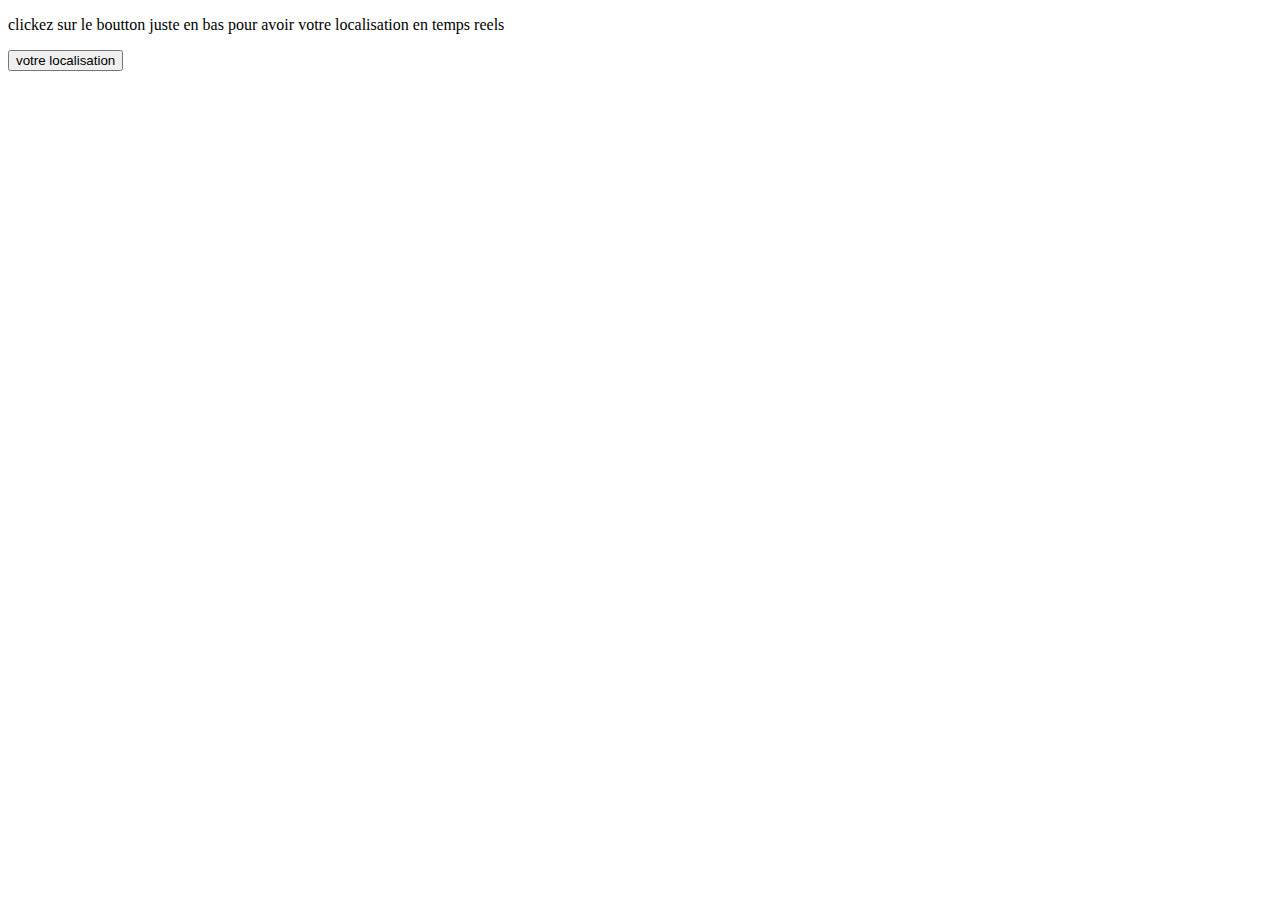
<file: projet_hackathon/sos/index.html>
<!DOCTYPE html>
<html lang="en">
<head>
    <meta charset="UTF-8">
    <meta name="viewport" content="width=device-width, initial-scale=1.0">
    <title>Document</title>
</head>
<body>
    <p>clickez sur le boutton juste en bas pour avoir votre localisation en temps reels</p>
    <button onclick="getPreciseLocation()"> votre localisation</button>
    <p id="location"></p>
    <script src="java.js">
      
    </script>
</body>
</html>
</file>
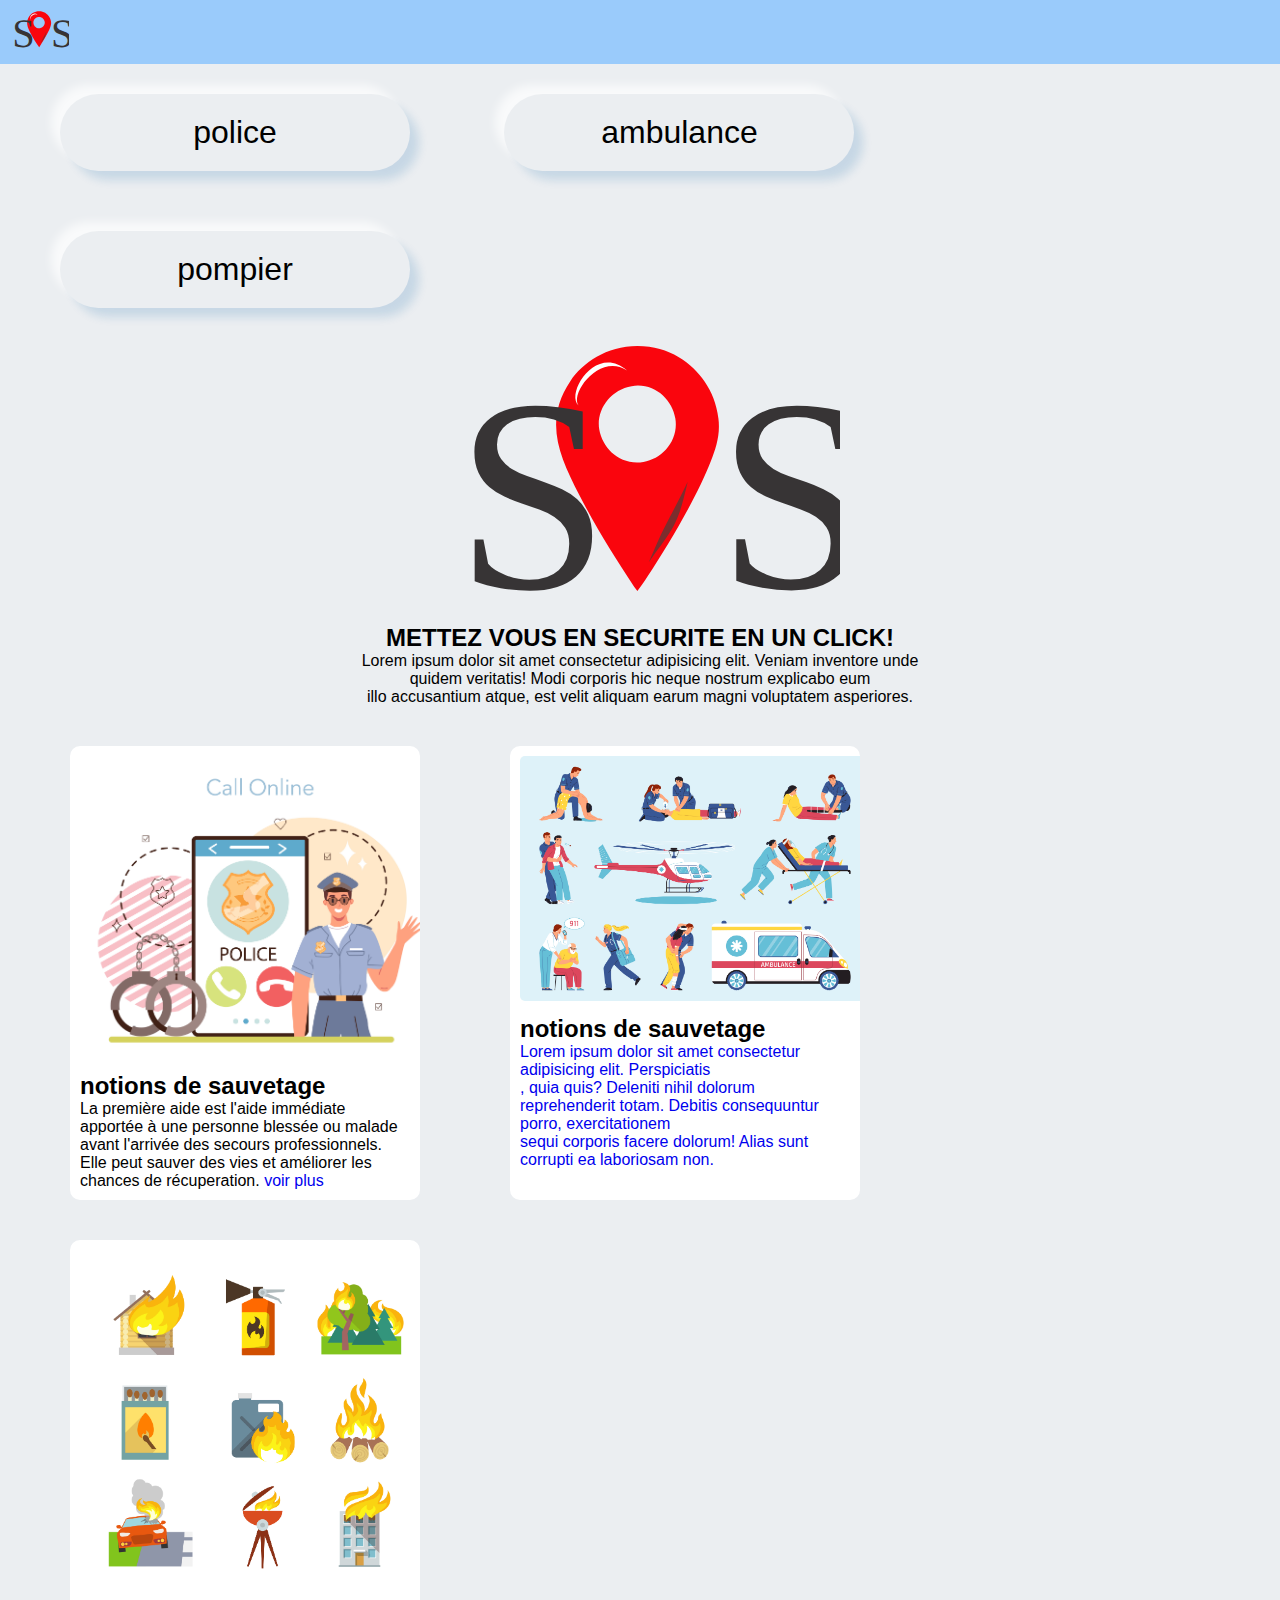
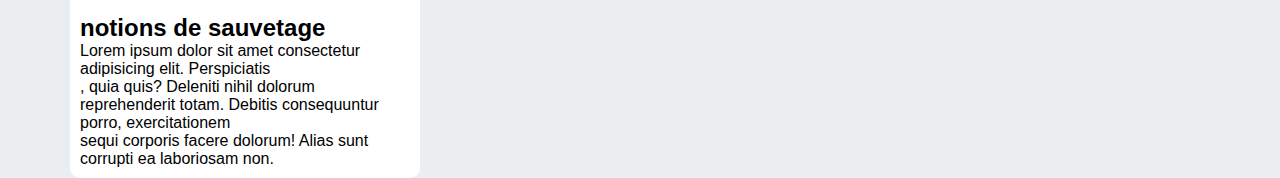
<file: projet_hackathon/indexi.html>
<!DOCTYPE html>
<html lang="en">
<head>
    <meta charset="UTF-8">
    <meta name="viewport" content="width=device-width, initial-scale=1.0">
    <title>Document</title>
    <link rel="stylesheet" href="sos/button.css">
    <script src="sos/java.js"></script>
</head>
<body>
    <header>
        <nav>
            <img src="sos/Sans nom-1.svg" alt="sos logo" class="logo">

        </nav>
    </header>
    <div class="container">
        <button type="button" class="police"onclick="getPreciseLocation()">
            police
        </button>
        <button type="button" class="ambulance"onclick="getPreciseLocation()">
            ambulance
        </button>
        <button type="button" class="pompier"onclick="getPreciseLocation()" >
            pompier
        </button>
        <div class="logose">
            <center><img src="sos/Sans nom-1.svg" alt="logo"></center>
            <center>
                <H2>
                METTEZ VOUS EN SECURITE EN UN CLICK!
                </H2>
            </center>
            <center>Lorem ipsum dolor sit amet consectetur adipisicing elit. Veniam inventore unde <br>
                quidem veritatis! Modi corporis hic neque nostrum explicabo eum <br>
                illo accusantium atque, est velit aliquam earum magni voluptatem asperiores.
            </center>
            
        </div>
            <div class="cards">
                <div class="card">
                    <img src="sos/police_online_3.jpg" alt="les articles de la lois a maitriser">
                    <div class="card-description">
                        <h2>
                            notions de sauvetage
                        </h2>
                        <p>La première aide est l'aide immédiate apportée à une personne blessée ou malade avant l'arrivée des secours professionnels. <br>
                            Elle peut sauver des vies et améliorer les chances de récuperation. <a href="sos/police.html">voir plus</a>

                        
                            </p>
                    </div>
                </div>
                <div class="card">
                    <img src="sos/2302.q702.016.F.m005.c7.first aid color set.jpg" alt="les acions de premier secours">
                    <div class="card-description">
                        <h2>
                            notions de sauvetage
                        </h2>
                        <p><a href="sos/ambulance.html">Lorem ipsum dolor sit amet consectetur adipisicing elit. Perspiciatis <br>
                            , quia quis? Deleniti nihil dolorum reprehenderit totam. Debitis consequuntur porro, exercitationem <br>
                            sequi corporis facere dolorum! Alias sunt corrupti ea laboriosam non.</a></p>
                    </div>

                </div>
                <div class="card">
                    <img src="sos/2333.jpg" alt="comment se defendre face au feu">
                    <div class="card-description">
                        <h2>
                            notions de sauvetage
                        </h2>
                        <p>Lorem ipsum dolor sit amet consectetur adipisicing elit. Perspiciatis <br>
                            , quia quis? Deleniti nihil dolorum reprehenderit totam. Debitis consequuntur porro, exercitationem <br>
                            sequi corporis facere dolorum! Alias sunt corrupti ea laboriosam non.</p>
                    </div>
                </div>
            </div>
        </div>
    </div>
    
</body>
</html>
</file>
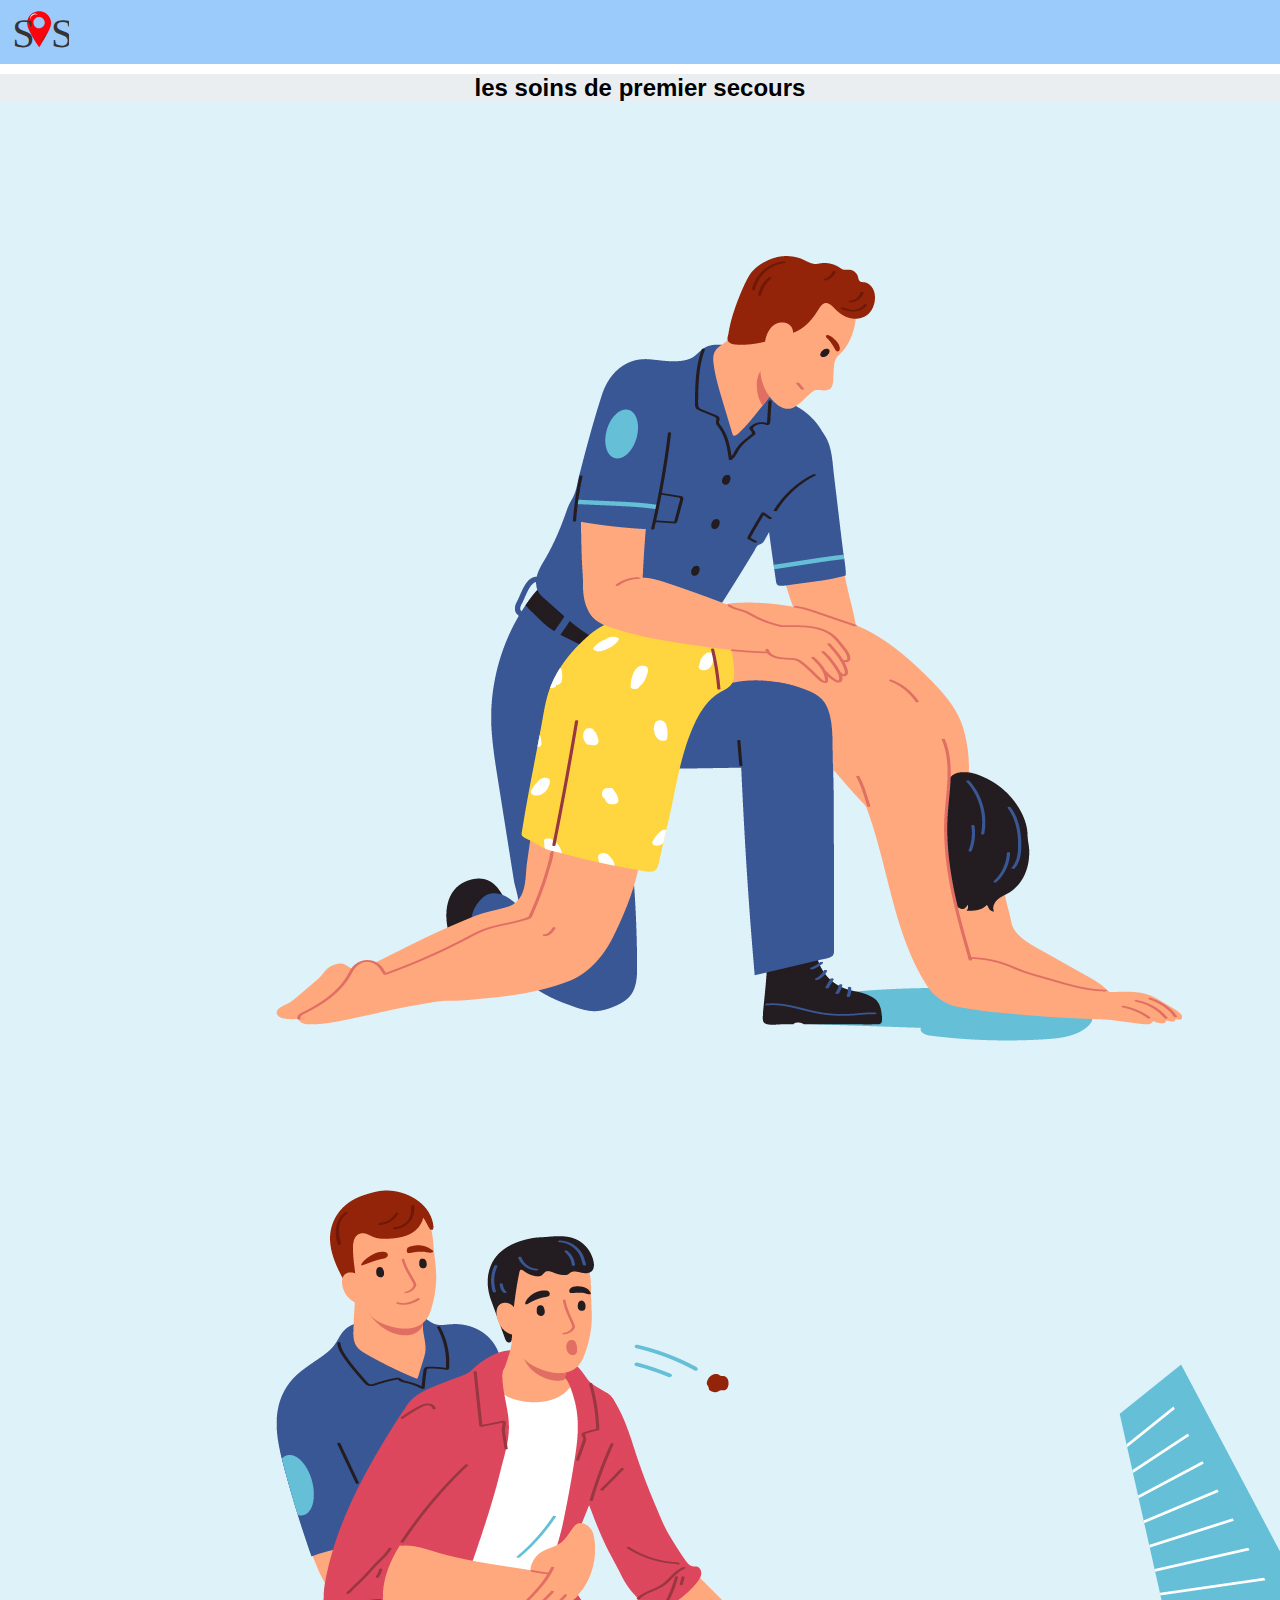
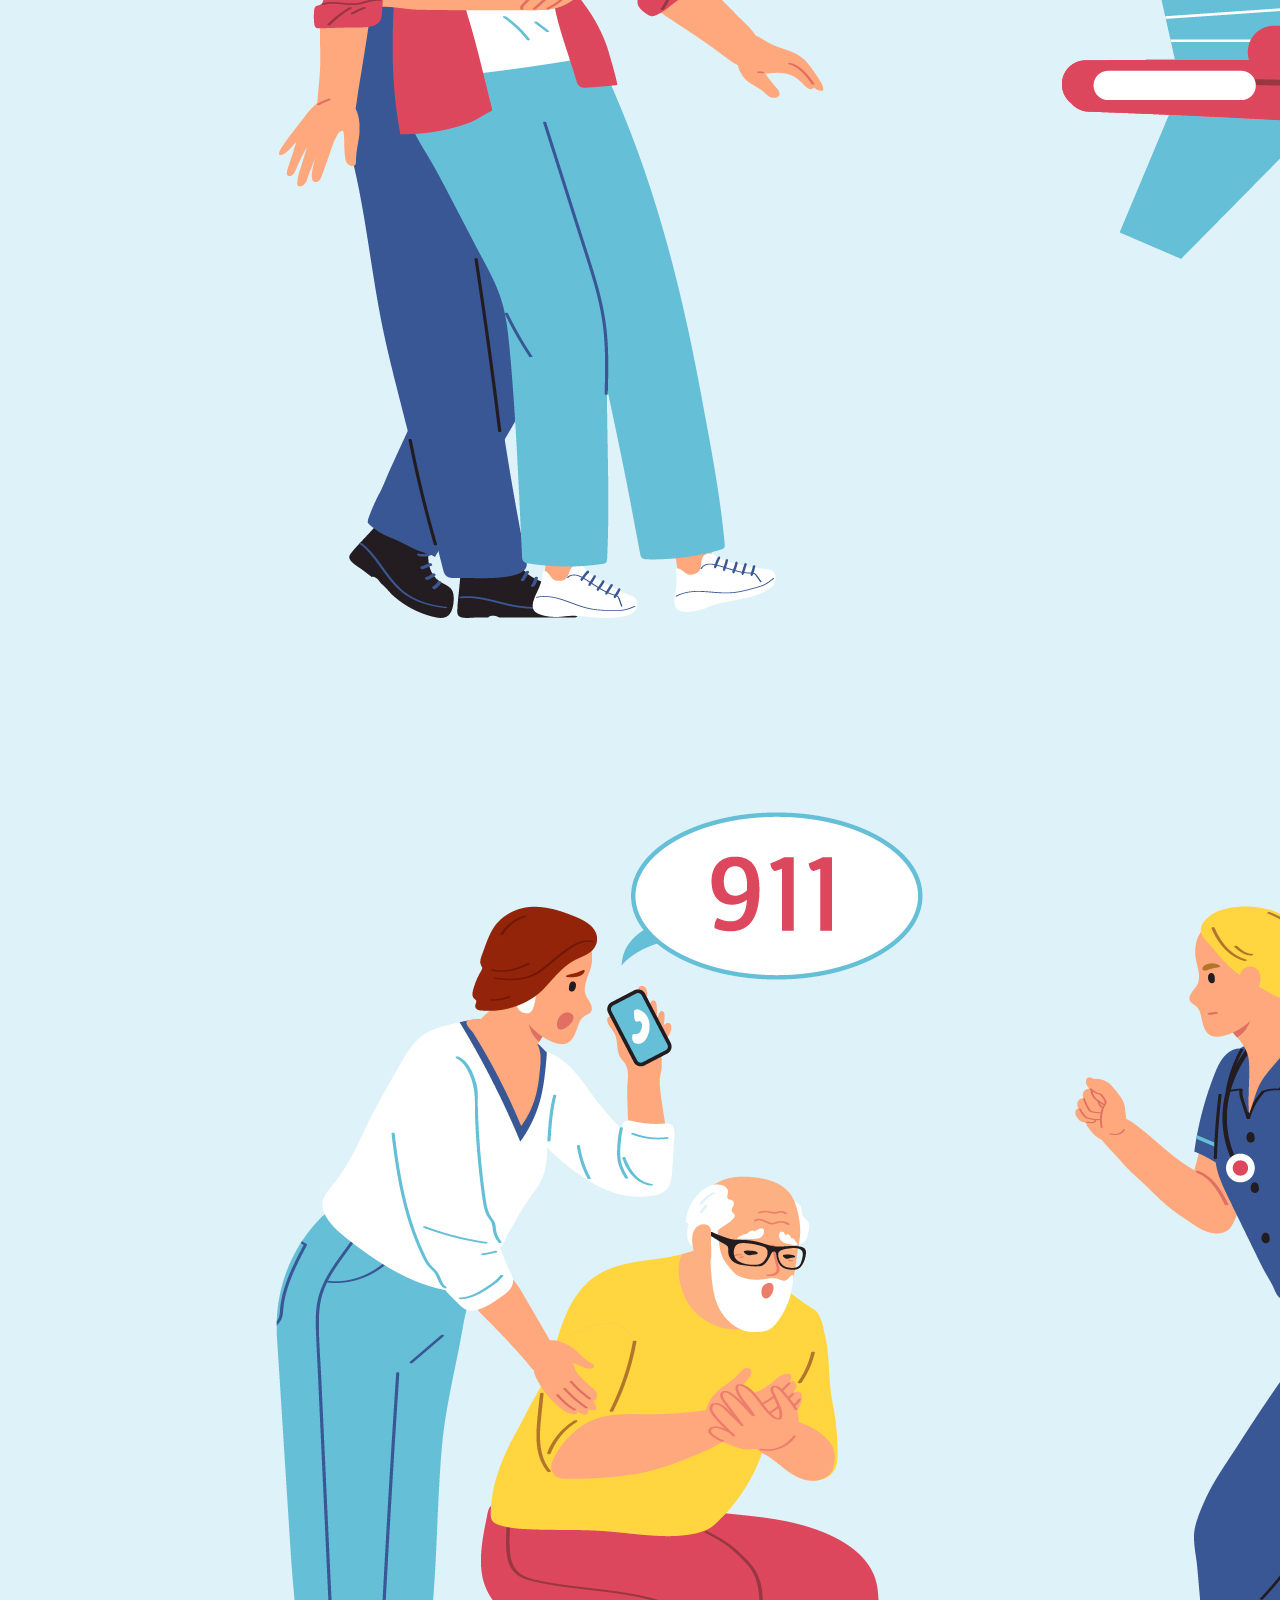
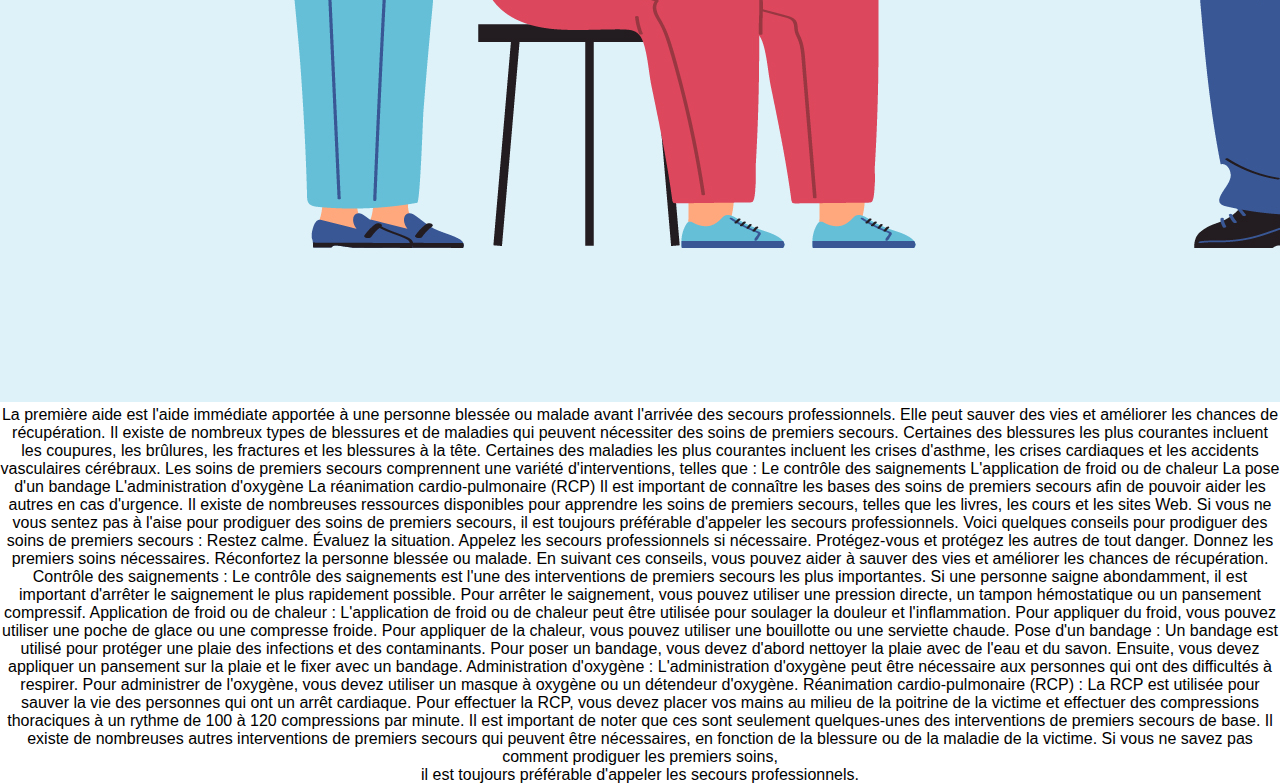
<file: projet_hackathon/sos/ambulance.html>
<!DOCTYPE html>
<html lang="en">
<head>
    <meta charset="UTF-8">
    <meta name="viewport" content="width=device-width, initial-scale=1.0">
    <title>Document</title>
    <link rel="stylesheet" href="button.css">
</head>
<body>
    <header>
        <nav>
            <img src="Sans nom-1.svg" alt="sos logo" class="logo">

        </nav>
    </header>
    <div class="container">
        <center>
        <h2>les soins de premier secours</h2>
        <img src="2302.q702.016.F.m005.c7.first aid color set.jpg" alt="soins de premier secours">
        <p>La première aide est l'aide immédiate apportée à une personne blessée ou malade avant l'arrivée des secours professionnels. Elle peut sauver des vies et améliorer les chances de récupération.

            Il existe de nombreux types de blessures et de maladies qui peuvent nécessiter des soins de premiers secours. Certaines des blessures les plus courantes incluent les coupures, les brûlures, les fractures et les blessures à la tête. Certaines des maladies les plus courantes incluent les crises d'asthme, les crises cardiaques et les accidents vasculaires cérébraux.
            
            Les soins de premiers secours comprennent une variété d'interventions, telles que :
            
            Le contrôle des saignements
            L'application de froid ou de chaleur
            La pose d'un bandage
            L'administration d'oxygène
            La réanimation cardio-pulmonaire (RCP)
            Il est important de connaître les bases des soins de premiers secours afin de pouvoir aider les autres en cas d'urgence. Il existe de nombreuses ressources disponibles pour apprendre les soins de premiers secours, telles que les livres, les cours et les sites Web.
            
            Si vous ne vous sentez pas à l'aise pour prodiguer des soins de premiers secours, il est toujours préférable d'appeler les secours professionnels.
            
            Voici quelques conseils pour prodiguer des soins de premiers secours :
            
            Restez calme.
            Évaluez la situation.
            Appelez les secours professionnels si nécessaire.
            Protégez-vous et protégez les autres de tout danger.
            Donnez les premiers soins nécessaires.
            Réconfortez la personne blessée ou malade.
            En suivant ces conseils, vous pouvez aider à sauver des vies et améliorer les chances de récupération.
            Contrôle des saignements : Le contrôle des saignements est l'une des interventions de premiers secours les plus importantes. Si une personne saigne abondamment, il est important d'arrêter le saignement le plus rapidement possible. Pour arrêter le saignement, vous pouvez utiliser une pression directe, un tampon hémostatique ou un pansement compressif.
            Application de froid ou de chaleur : L'application de froid ou de chaleur peut être utilisée pour soulager la douleur et l'inflammation. Pour appliquer du froid, vous pouvez utiliser une poche de glace ou une compresse froide. Pour appliquer de la chaleur, vous pouvez utiliser une bouillotte ou une serviette chaude.
            Pose d'un bandage : Un bandage est utilisé pour protéger une plaie des infections et des contaminants. Pour poser un bandage, vous devez d'abord nettoyer la plaie avec de l'eau et du savon. Ensuite, vous devez appliquer un pansement sur la plaie et le fixer avec un bandage.
            Administration d'oxygène : L'administration d'oxygène peut être nécessaire aux personnes qui ont des difficultés à respirer. Pour administrer de l'oxygène, vous devez utiliser un masque à oxygène ou un détendeur d'oxygène.
            Réanimation cardio-pulmonaire (RCP) : La RCP est utilisée pour sauver la vie des personnes qui ont un arrêt cardiaque. Pour effectuer la RCP, vous devez placer vos mains au milieu de la poitrine de la victime et effectuer des compressions thoraciques à un rythme de 100 à 120 compressions par minute.
            Il est important de noter que ces sont seulement quelques-unes des interventions de premiers secours de base. Il existe de nombreuses autres interventions de premiers secours qui peuvent être nécessaires, en fonction de la blessure ou de la maladie de la victime. Si vous ne savez pas comment prodiguer les premiers soins,<br>
             il est toujours préférable d'appeler les secours professionnels.</p>
            </center>
    </div>
</body>
</html>
</file>
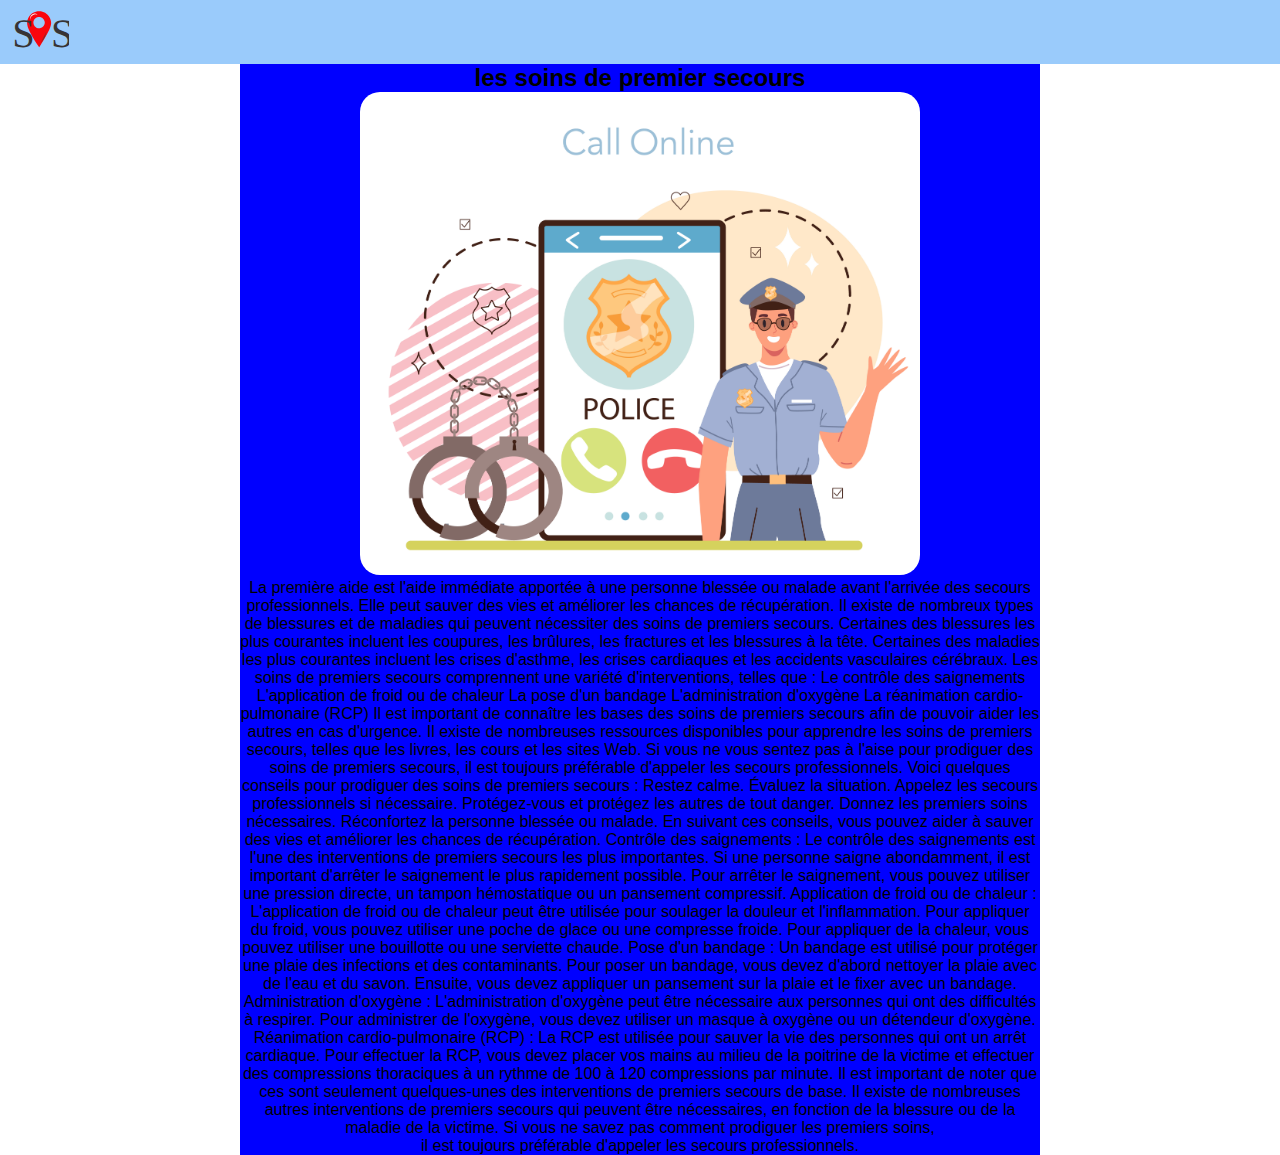
<file: projet_hackathon/sos/police.html>
<!DOCTYPE html>
<html lang="en">
<head>
    <meta charset="UTF-8">
    <meta name="viewport" content="width=device-width, initial-scale=1.0">
    <title>Document</title>
    <link rel="stylesheet" href="button.css">
</head>
<body>
    <header>
        <nav>
            <img src="Sans nom-1.svg" alt="sos logo" class="logo">

        </nav>
    </header>
    <center>
    <div class="block">
        <h2>les soins de premier secours</h2>
        <div class="class">
        <img src="police_online_3.jpg" alt="soins de premier secours">
        </div>
        <p>La première aide est l'aide immédiate apportée à une personne blessée ou malade avant l'arrivée des secours professionnels. Elle peut sauver des vies et améliorer les chances de récupération.

            Il existe de nombreux types de blessures et de maladies qui peuvent nécessiter des soins de premiers secours. Certaines des blessures les plus courantes incluent les coupures, les brûlures, les fractures et les blessures à la tête. Certaines des maladies les plus courantes incluent les crises d'asthme, les crises cardiaques et les accidents vasculaires cérébraux.
            
            Les soins de premiers secours comprennent une variété d'interventions, telles que :
            
            Le contrôle des saignements
            L'application de froid ou de chaleur
            La pose d'un bandage
            L'administration d'oxygène
            La réanimation cardio-pulmonaire (RCP)
            Il est important de connaître les bases des soins de premiers secours afin de pouvoir aider les autres en cas d'urgence. Il existe de nombreuses ressources disponibles pour apprendre les soins de premiers secours, telles que les livres, les cours et les sites Web.
            
            Si vous ne vous sentez pas à l'aise pour prodiguer des soins de premiers secours, il est toujours préférable d'appeler les secours professionnels.
            
            Voici quelques conseils pour prodiguer des soins de premiers secours :
            
            Restez calme.
            Évaluez la situation.
            Appelez les secours professionnels si nécessaire.
            Protégez-vous et protégez les autres de tout danger.
            Donnez les premiers soins nécessaires.
            Réconfortez la personne blessée ou malade.
            En suivant ces conseils, vous pouvez aider à sauver des vies et améliorer les chances de récupération.
            Contrôle des saignements : Le contrôle des saignements est l'une des interventions de premiers secours les plus importantes. Si une personne saigne abondamment, il est important d'arrêter le saignement le plus rapidement possible. Pour arrêter le saignement, vous pouvez utiliser une pression directe, un tampon hémostatique ou un pansement compressif.
            Application de froid ou de chaleur : L'application de froid ou de chaleur peut être utilisée pour soulager la douleur et l'inflammation. Pour appliquer du froid, vous pouvez utiliser une poche de glace ou une compresse froide. Pour appliquer de la chaleur, vous pouvez utiliser une bouillotte ou une serviette chaude.
            Pose d'un bandage : Un bandage est utilisé pour protéger une plaie des infections et des contaminants. Pour poser un bandage, vous devez d'abord nettoyer la plaie avec de l'eau et du savon. Ensuite, vous devez appliquer un pansement sur la plaie et le fixer avec un bandage.
            Administration d'oxygène : L'administration d'oxygène peut être nécessaire aux personnes qui ont des difficultés à respirer. Pour administrer de l'oxygène, vous devez utiliser un masque à oxygène ou un détendeur d'oxygène.
            Réanimation cardio-pulmonaire (RCP) : La RCP est utilisée pour sauver la vie des personnes qui ont un arrêt cardiaque. Pour effectuer la RCP, vous devez placer vos mains au milieu de la poitrine de la victime et effectuer des compressions thoraciques à un rythme de 100 à 120 compressions par minute.
            Il est important de noter que ces sont seulement quelques-unes des interventions de premiers secours de base. Il existe de nombreuses autres interventions de premiers secours qui peuvent être nécessaires, en fonction de la blessure ou de la maladie de la victime. Si vous ne savez pas comment prodiguer les premiers soins,<br>
             il est toujours préférable d'appeler les secours professionnels.</p>
    </div>
    </center>
</body>
</html>
</file>
<file: projet_hackathon/sos/button.css>
*{
    margin: 0;
    padding: 0;
    box-sizing: border-box;
    font-family: 'poppins', sans-serif;
    text-decoration: 0;
}
nav{
    background-color: #9acbfb;
}
img.logo{
    height: 40px;
    width: auto;
    margin: 10px;
}
.container{
    height: 100vh;
    width: 100%;
    background: #ebeef1;
    align-items: center;
    justify-content: center;

}
button{
    font-size: 32px;
    font-weight: 500;
    padding: 20px;
    margin: 30px ;
    width: 350px;
    background:#ebeef1;
    cursor: pointer;
    border: none;
    border-radius: 50px;
    box-shadow: 10px 10px 10px -1px rgba(10,99,169,0.16),
                -10px -10px 10px -1px rgba(255,255,255,0.70) ;
    margin-left: 60px;

}

.logose img{
    width: 400px;
    height: 40%;
}
.cards{
    display: flex;
    flex-wrap: wrap;
    background-color: #ebeef1;
}
.cards .card{
    margin-right: 20px;
    margin-left: 70px;
    margin-top: 40px;
    cursor: pointer;
    overflow-x: hidden;
    width: 350px;
    background-color: white;
    padding: 10px;
    border-radius: 10px;
}
.block{
    width: 800px;
    background-color: blue;
    justify-content: center;
    align-items: center;
}
.block img{
    width: 70%;
    height: 70%;
    border-radius: 20px;
}


.cards .card img{
    width: 350px;
    border: none;
    border-radius: 5px;
}
.container .class img{
    width: 50%;
    height: 50%;
}
.container h2{
    margin-top: 10px;
}
</file>
